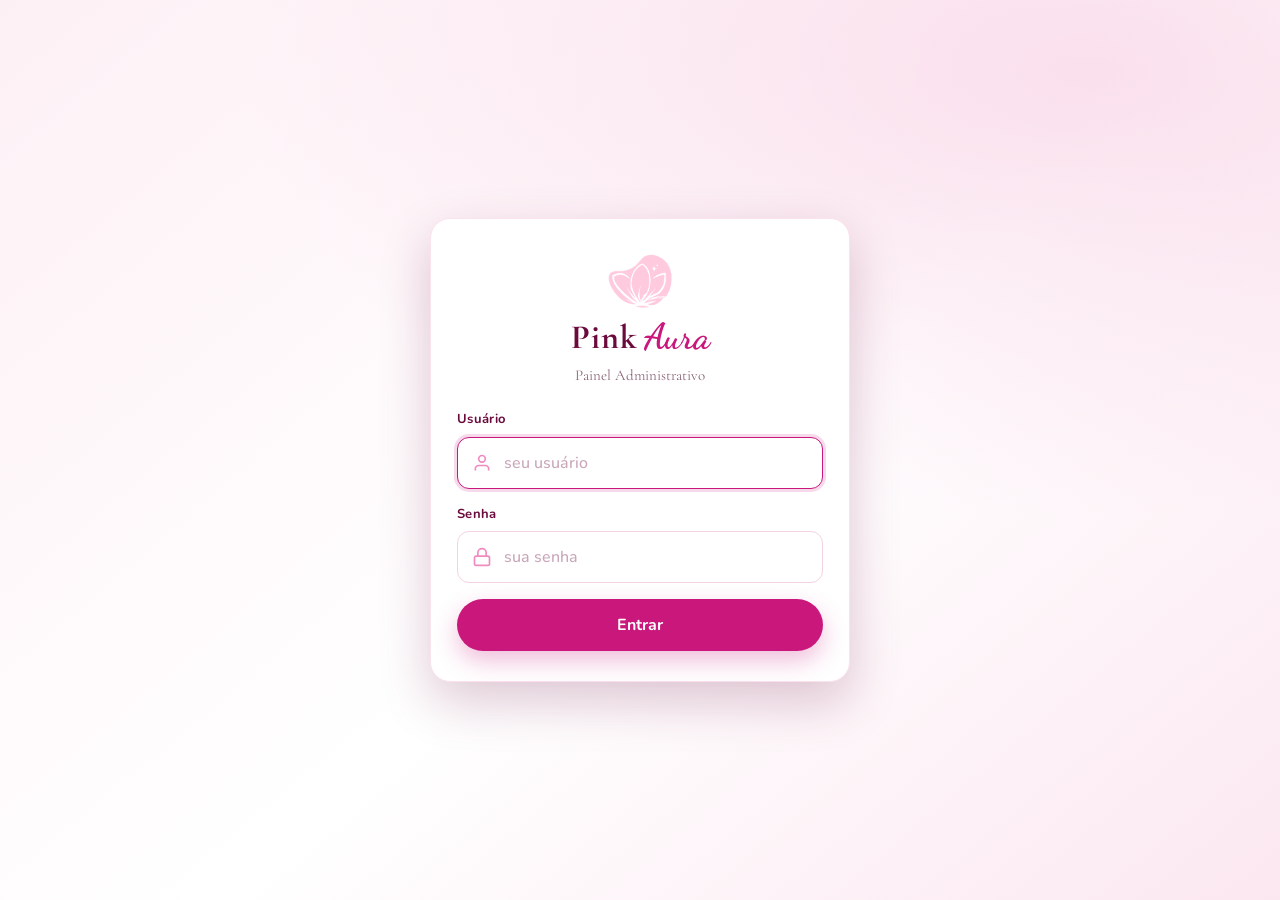
<file: design_admin/admin.html>
<!DOCTYPE html>
<html lang="pt-BR">
<head>
<meta charset="utf-8">
<meta name="viewport" content="width=device-width, initial-scale=1, viewport-fit=cover">
<title>Pink Aura — Painel Administrativo</title>
<link rel="icon" type="image/png" sizes="32x32" href="assets/favicon-32.png">
<link rel="icon" type="image/png" sizes="16x16" href="assets/favicon-16.png">
<link rel="apple-touch-icon" sizes="180x180" href="assets/favicon-180.png">
<link rel="preconnect" href="https://fonts.googleapis.com">
<link rel="preconnect" href="https://fonts.gstatic.com" crossorigin>
<link href="https://fonts.googleapis.com/css2?family=Cormorant+Garamond:wght@600;700&family=Dancing+Script:wght@700&family=Nunito:wght@400;500;600;700;800&display=swap" rel="stylesheet">
<link rel="stylesheet" href="css/admin.css">
</head>
<body>

<!-- ============================================================
     LOGIN
     ============================================================ -->
<div id="login-screen" role="dialog" aria-modal="true" aria-labelledby="login-heading">
  <div class="login-card">
    <div class="login-brand">
      <img src="assets/lily.png" alt="" aria-hidden="true">
      <span class="brand-word">
        <span class="b-pink">Pink</span><span class="b-aura">Aura</span>
      </span>
      <h1 id="login-heading" class="login-sub">Painel Administrativo</h1>
    </div>

    <div id="login-error" class="login-error" role="alert" aria-live="assertive">
      <svg width="18" height="18" viewBox="0 0 24 24" fill="none" stroke="currentColor" stroke-width="2" aria-hidden="true"><path d="M12 9v4m0 4h.01M10.3 3.9 1.8 18a2 2 0 0 0 1.7 3h17a2 2 0 0 0 1.7-3L13.7 3.9a2 2 0 0 0-3.4 0Z"/></svg>
      <span id="login-error-text">Usuário ou senha incorretos.</span>
    </div>

    <form id="login-form" novalidate>
      <div class="field">
        <label for="login-user">Usuário</label>
        <div class="input-wrap">
          <svg class="i-icon" viewBox="0 0 24 24" fill="none" stroke="currentColor" stroke-width="2" aria-hidden="true"><path d="M20 21v-2a4 4 0 0 0-4-4H8a4 4 0 0 0-4 4v2"/><circle cx="12" cy="7" r="4"/></svg>
          <input type="text" id="login-user" name="login-user" autocomplete="username" placeholder="seu usuário" required>
        </div>
      </div>
      <div class="field">
        <label for="login-pass">Senha</label>
        <div class="input-wrap">
          <svg class="i-icon" viewBox="0 0 24 24" fill="none" stroke="currentColor" stroke-width="2" aria-hidden="true"><rect x="3" y="11" width="18" height="11" rx="2"/><path d="M7 11V7a5 5 0 0 1 10 0v4"/></svg>
          <input type="password" id="login-pass" name="login-pass" autocomplete="current-password" placeholder="sua senha" required>
        </div>
      </div>
      <button type="submit" class="btn-primary">Entrar</button>
    </form>
  </div>
</div>

<!-- ============================================================
     PAINEL ADMIN
     ============================================================ -->
<div id="admin-panel">

  <!-- Sidebar (desktop) -->
  <aside class="admin-sidebar">
    <div class="s-brand">
      <img src="assets/lily.png" alt="" aria-hidden="true">
      <span class="brand-word"><span class="b-pink">Pink</span><span class="b-aura">Aura</span></span>
    </div>
    <!-- a nav é compartilhada; ver .admin-nav abaixo -->
    <nav class="admin-nav admin-nav--desktop" role="navigation" aria-label="Menu admin">
      <button type="button" class="tab-btn" data-tab="produtos" aria-current="page">
        <svg viewBox="0 0 24 24" fill="none" stroke="currentColor" stroke-width="2" aria-hidden="true"><path d="M20 7 12 3 4 7m16 0-8 4m8-4v10l-8 4m0-10L4 7m8 4v10M4 7v10l8 4"/></svg>
        <span>Produtos</span>
      </button>
      <button type="button" class="tab-btn" data-tab="site">
        <svg viewBox="0 0 24 24" fill="none" stroke="currentColor" stroke-width="2" aria-hidden="true"><circle cx="12" cy="12" r="3"/><path d="M19.4 15a1.65 1.65 0 0 0 .33 1.82l.06.06a2 2 0 1 1-2.83 2.83l-.06-.06a1.65 1.65 0 0 0-1.82-.33 1.65 1.65 0 0 0-1 1.51V21a2 2 0 0 1-4 0v-.09A1.65 1.65 0 0 0 9 19.4a1.65 1.65 0 0 0-1.82.33l-.06.06a2 2 0 1 1-2.83-2.83l.06-.06a1.65 1.65 0 0 0 .33-1.82 1.65 1.65 0 0 0-1.51-1H3a2 2 0 0 1 0-4h.09A1.65 1.65 0 0 0 4.6 9a1.65 1.65 0 0 0-.33-1.82l-.06-.06a2 2 0 1 1 2.83-2.83l.06.06a1.65 1.65 0 0 0 1.82.33H9a1.65 1.65 0 0 0 1-1.51V3a2 2 0 0 1 4 0v.09a1.65 1.65 0 0 0 1 1.51 1.65 1.65 0 0 0 1.82-.33l.06-.06a2 2 0 1 1 2.83 2.83l-.06.06a1.65 1.65 0 0 0-.33 1.82V9a1.65 1.65 0 0 0 1.51 1H21a2 2 0 0 1 0 4h-.09a1.65 1.65 0 0 0-1.51 1Z"/></svg>
        <span>Configurações</span>
      </button>
      <button type="button" class="tab-btn" data-tab="senha">
        <svg viewBox="0 0 24 24" fill="none" stroke="currentColor" stroke-width="2" aria-hidden="true"><rect x="3" y="11" width="18" height="11" rx="2"/><path d="M7 11V7a5 5 0 0 1 10 0v4"/></svg>
        <span>Senha</span>
      </button>
    </nav>
    <div style="margin-top:auto;display:flex;flex-direction:column;gap:8px;padding-top:18px">
      <button type="button" id="btn-ver-loja-desk" class="tab-btn" onclick="document.getElementById('btn-ver-loja').click()">
        <svg viewBox="0 0 24 24" fill="none" stroke="currentColor" stroke-width="2" aria-hidden="true"><path d="M18 13v6a2 2 0 0 1-2 2H5a2 2 0 0 1-2-2V8a2 2 0 0 1 2-2h6"/><path d="M15 3h6v6M10 14 21 3"/></svg>
        <span>Ver a loja</span>
      </button>
    </div>
  </aside>

  <!-- Header (mobile) -->
  <header class="admin-header">
    <div class="h-brand">
      <img src="assets/lily.png" alt="" aria-hidden="true">
      <span class="brand-word"><span class="b-pink">Pink</span><span class="b-aura">Aura</span></span>
    </div>
    <div class="h-actions">
      <button type="button" id="btn-ver-loja" class="icon-btn" aria-label="Ver a loja (abre o site público)">
        <svg viewBox="0 0 24 24" fill="none" stroke="currentColor" stroke-width="2" aria-hidden="true"><path d="M18 13v6a2 2 0 0 1-2 2H5a2 2 0 0 1-2-2V8a2 2 0 0 1 2-2h6"/><path d="M15 3h6v6M10 14 21 3"/></svg>
      </button>
      <button type="button" id="btn-logout" class="icon-btn is-danger" aria-label="Sair do painel">
        <svg viewBox="0 0 24 24" fill="none" stroke="currentColor" stroke-width="2" aria-hidden="true"><path d="M9 21H5a2 2 0 0 1-2-2V5a2 2 0 0 1 2-2h4M16 17l5-5-5-5M21 12H9"/></svg>
      </button>
    </div>
  </header>

  <!-- Conteúdo principal -->
  <main class="admin-main">

    <!-- ===== ABA PRODUTOS ===== -->
    <section id="tab-produtos" class="tab-content is-active" role="tabpanel" aria-label="Produtos">
      <div id="lista-view">
        <div class="page-head">
          <h1>Produtos</h1>
          <p>Gerencie as peças exibidas na vitrine.</p>
        </div>
        <button type="button" id="btn-novo-produto" class="btn-block">
          <svg viewBox="0 0 24 24" fill="none" stroke="currentColor" stroke-width="2.4" aria-hidden="true"><path d="M12 5v14M5 12h14"/></svg>
          Novo produto
        </button>
        <div id="lista-produtos"><!-- preenchido via JS --></div>
      </div>

      <!-- Formulário de produto -->
      <section id="product-form-section" aria-label="Formulário de produto">
        <div class="page-head">
          <h1 id="form-title">Novo produto</h1>
        </div>
        <form id="form-produto" class="form-card" novalidate>

          <div class="section-divider"><span>Informações básicas</span></div>
          <div class="form-grid">
            <div class="field span-2">
              <label for="prod-name">Nome da peça</label>
              <input type="text" id="prod-name" name="prod-name" placeholder="Ex.: Vestido Midi Aurora" required>
            </div>
            <div class="field">
              <label for="prod-category">Categoria</label>
              <select id="prod-category" name="prod-category">
                <option value="Vestidos">Vestidos</option>
                <option value="Blusas">Blusas</option>
                <option value="Saias">Saias</option>
                <option value="Calças">Calças</option>
                <option value="Conjuntos">Conjuntos</option>
                <option value="__outra">Outra…</option>
              </select>
            </div>
            <div class="field" id="cat-custom-field">
              <label for="prod-category-custom">Nova categoria</label>
              <input type="text" id="prod-category-custom" name="prod-category-custom" placeholder="Digite a categoria">
            </div>
            <div class="field">
              <label for="prod-price">Preço (R$)</label>
              <input type="number" id="prod-price" name="prod-price" inputmode="decimal" step="0.01" min="0" placeholder="0,00">
            </div>
            <div class="field span-2">
              <label for="prod-description">Descrição</label>
              <textarea id="prod-description" name="prod-description" placeholder="Caimento, tecido, ocasião…"></textarea>
            </div>
          </div>

          <div class="section-divider"><span>Cores</span></div>
          <p class="help-text" style="margin:-6px 0 12px">Para cada cor, informe o nome, a cor e a foto correspondente.</p>
          <div id="colors-list"><!-- linhas via JS --></div>
          <button type="button" id="btn-add-color" class="btn-add">
            <svg viewBox="0 0 24 24" fill="none" stroke="currentColor" stroke-width="2.4" aria-hidden="true"><path d="M12 5v14M5 12h14"/></svg>
            Adicionar cor
          </button>

          <div class="section-divider"><span>Tamanhos</span></div>
          <fieldset style="border:none;padding:0;margin:0">
            <legend class="visually-hidden">Tamanhos disponíveis</legend>
            <div class="sizes-grid">
              <span class="size-option"><input type="checkbox" class="size-checkbox" id="size-pp" value="PP"><label for="size-pp">PP</label></span>
              <span class="size-option"><input type="checkbox" class="size-checkbox" id="size-p" value="P"><label for="size-p">P</label></span>
              <span class="size-option"><input type="checkbox" class="size-checkbox" id="size-m" value="M"><label for="size-m">M</label></span>
              <span class="size-option"><input type="checkbox" class="size-checkbox" id="size-g" value="G"><label for="size-g">G</label></span>
              <span class="size-option"><input type="checkbox" class="size-checkbox" id="size-gg" value="GG"><label for="size-gg">GG</label></span>
              <span class="size-option"><input type="checkbox" class="size-checkbox" id="size-xg" value="XG"><label for="size-xg">XG</label></span>
              <span class="size-option"><input type="checkbox" class="size-checkbox" id="size-u" value="U"><label for="size-u">Único</label></span>
            </div>
          </fieldset>
          <div class="field" style="margin-top:14px">
            <label for="custom-sizes">Outros tamanhos (separados por vírgula)</label>
            <input type="text" id="custom-sizes" name="custom-sizes" placeholder="Ex.: 36, 38, 40, 42">
          </div>

          <div class="section-divider"><span>Imagens (até 10)</span></div>
          <div id="images-list"><!-- linhas via JS --></div>
          <button type="button" id="btn-add-image" class="btn-add">
            <svg viewBox="0 0 24 24" fill="none" stroke="currentColor" stroke-width="2.4" aria-hidden="true"><path d="M12 5v14M5 12h14"/></svg>
            Adicionar imagem
          </button>

          <div class="form-actions">
            <button type="button" id="btn-cancelar-produto" class="btn-secondary">Cancelar</button>
            <button type="button" id="btn-preview-produto" class="btn-ghost">
              <svg width="18" height="18" viewBox="0 0 24 24" fill="none" stroke="currentColor" stroke-width="2" aria-hidden="true"><path d="M1 12s4-8 11-8 11 8 11 8-4 8-11 8-11-8-11-8Z"/><circle cx="12" cy="12" r="3"/></svg>
              Visualizar
            </button>
            <button type="button" id="btn-salvar-produto" class="btn-primary" style="width:auto">Salvar produto</button>
          </div>
        </form>
      </section>
    </section>

    <!-- ===== ABA CONFIGURAÇÕES ===== -->
    <section id="tab-site" class="tab-content" role="tabpanel" aria-label="Configurações do site">
      <div class="page-head">
        <h1>Configurações do site</h1>
        <p>Textos e contato exibidos na vitrine.</p>
      </div>
      <form id="form-site" class="stack-form" novalidate>
        <div class="section-divider"><span>Contato</span></div>
        <div class="field">
          <label for="cfg-whatsapp">Número do WhatsApp</label>
          <div class="input-prefix">
            <span class="pfx" aria-hidden="true">+</span>
            <input type="tel" id="cfg-whatsapp" name="cfg-whatsapp" inputmode="numeric" placeholder="5511999999999">
          </div>
          <p class="help-text">Com código do país e DDD, só números. Ex.: 5511999999999</p>
        </div>

        <div class="section-divider"><span>Hero (topo da página)</span></div>
        <div class="field">
          <label for="cfg-hero-tag">Tag do hero</label>
          <input type="text" id="cfg-hero-tag" name="cfg-hero-tag" placeholder="Nova Coleção">
        </div>
        <div class="field">
          <label for="cfg-hero-title">Título do hero</label>
          <input type="text" id="cfg-hero-title" name="cfg-hero-title" placeholder="Moda feminina com muito estilo">
        </div>
        <div class="field">
          <label for="cfg-hero-subtitle">Subtítulo do hero</label>
          <input type="text" id="cfg-hero-subtitle" name="cfg-hero-subtitle" placeholder="Cultive sua energia">
        </div>

        <div class="section-divider"><span>Catálogo</span></div>
        <div class="field">
          <label for="cfg-catalog-title">Título do catálogo</label>
          <input type="text" id="cfg-catalog-title" name="cfg-catalog-title" placeholder="Nossa Coleção">
        </div>
        <div class="field">
          <label for="cfg-catalog-subtitle">Subtítulo do catálogo</label>
          <input type="text" id="cfg-catalog-subtitle" name="cfg-catalog-subtitle" placeholder="Explore nossas peças">
        </div>

        <div class="section-divider"><span>Rodapé</span></div>
        <div class="field">
          <label for="cfg-footer-frase">Frase do rodapé</label>
          <input type="text" id="cfg-footer-frase" name="cfg-footer-frase" placeholder="Cultive sua energia">
        </div>

        <button type="submit" class="btn-primary" style="margin-top:8px">Salvar configurações</button>
      </form>
    </section>

    <!-- ===== ABA SENHA ===== -->
    <section id="tab-senha" class="tab-content" role="tabpanel" aria-label="Alterar senha">
      <div class="page-head">
        <h1>Alterar senha</h1>
        <p>Atualize a senha de acesso ao painel.</p>
      </div>
      <form id="form-senha" class="stack-form" novalidate>
        <div class="field">
          <label for="senha-atual">Senha atual</label>
          <input type="password" id="senha-atual" name="senha-atual" autocomplete="current-password">
        </div>
        <div class="field">
          <label for="senha-nova">Nova senha</label>
          <input type="password" id="senha-nova" name="senha-nova" autocomplete="new-password">
          <p class="help-text">Use ao menos 6 caracteres.</p>
        </div>
        <div class="field">
          <label for="senha-confirmar">Confirmar nova senha</label>
          <input type="password" id="senha-confirmar" name="senha-confirmar" autocomplete="new-password">
        </div>
        <button type="submit" class="btn-primary" style="margin-top:8px">Salvar nova senha</button>
      </form>
    </section>

  </main>

  <!-- Bottom nav (mobile) -->
  <nav class="admin-nav admin-nav--mobile" role="navigation" aria-label="Menu admin">
    <button type="button" class="tab-btn" data-tab="produtos" aria-current="page">
      <svg viewBox="0 0 24 24" fill="none" stroke="currentColor" stroke-width="2" aria-hidden="true"><path d="M20 7 12 3 4 7m16 0-8 4m8-4v10l-8 4m0-10L4 7m8 4v10M4 7v10l8 4"/></svg>
      <span>Produtos</span>
    </button>
    <button type="button" class="tab-btn" data-tab="site">
      <svg viewBox="0 0 24 24" fill="none" stroke="currentColor" stroke-width="2" aria-hidden="true"><circle cx="12" cy="12" r="3"/><path d="M19.4 15a1.65 1.65 0 0 0 .33 1.82l.06.06a2 2 0 1 1-2.83 2.83l-.06-.06a1.65 1.65 0 0 0-1.82-.33 1.65 1.65 0 0 0-1 1.51V21a2 2 0 0 1-4 0v-.09A1.65 1.65 0 0 0 9 19.4a1.65 1.65 0 0 0-1.82.33l-.06.06a2 2 0 1 1-2.83-2.83l.06-.06a1.65 1.65 0 0 0 .33-1.82 1.65 1.65 0 0 0-1.51-1H3a2 2 0 0 1 0-4h.09A1.65 1.65 0 0 0 4.6 9a1.65 1.65 0 0 0-.33-1.82l-.06-.06a2 2 0 1 1 2.83-2.83l.06.06a1.65 1.65 0 0 0 1.82.33H9a1.65 1.65 0 0 0 1-1.51V3a2 2 0 0 1 4 0v.09a1.65 1.65 0 0 0 1 1.51 1.65 1.65 0 0 0 1.82-.33l.06-.06a2 2 0 1 1 2.83 2.83l-.06.06a1.65 1.65 0 0 0-.33 1.82V9a1.65 1.65 0 0 0 1.51 1H21a2 2 0 0 1 0 4h-.09a1.65 1.65 0 0 0-1.51 1Z"/></svg>
      <span>Config.</span>
    </button>
    <button type="button" class="tab-btn" data-tab="senha">
      <svg viewBox="0 0 24 24" fill="none" stroke="currentColor" stroke-width="2" aria-hidden="true"><rect x="3" y="11" width="18" height="11" rx="2"/><path d="M7 11V7a5 5 0 0 1 10 0v4"/></svg>
      <span>Senha</span>
    </button>
  </nav>

  <!-- FAB (mobile) -->
  <button type="button" class="fab" id="fab-novo" aria-label="Adicionar novo produto">
    <svg viewBox="0 0 24 24" fill="none" stroke="currentColor" stroke-width="2.6" aria-hidden="true"><path d="M12 5v14M5 12h14"/></svg>
  </button>
</div>

<!-- ============================================================
     PREVIEW OVERLAY
     ============================================================ -->
<div id="preview-overlay" role="dialog" aria-modal="true" aria-label="Pré-visualização do produto">
  <div id="preview-content">
    <div class="preview-head">
      <h2>Pré-visualização</h2>
      <button type="button" id="btn-fechar-preview" aria-label="Fechar pré-visualização">&times;</button>
    </div>
    <!-- conteúdo do preview injetado via JS -->
  </div>
</div>

<!-- ============================================================
     TOAST
     ============================================================ -->
<div id="toast" role="status" aria-live="polite">
  <div class="toast-row">
    <span class="toast-icon" aria-hidden="true"></span>
    <span class="toast-msg" id="toast-msg"></span>
  </div>
  <span class="toast-bar" aria-hidden="true"></span>
</div>

<script src="js/admin.js"></script>
</body>
</html>
</file>
<file: design_admin/css/admin.css>
/* ============================================================
   Pink Aura — Painel Administrativo
   Mobile-first · WCAG 2.1 AA · tokens da marca
   ============================================================ */

:root {
  --magenta:    #C9177C;
  --magenta-dk: #A20F62;
  --vinho:      #6B0A3C;
  --vinho-dk:   #2D0B1A;
  --rosa:       #EF8BBF;
  --blush:      #F5C6DD;
  --bg-suave:   #FDF0F5;
  --creme:      #F5EFA0;
  --taupe:      #8A6577;
  --whatsapp:   #25D366;

  --erro:       #B4123A;
  --erro-bg:    #FFF0F4;
  --sucesso:    #1B8A4B;
  --aviso:      #B26A00;

  --linha:      #F0D5E2;
  --campo-bd:   #F3D3E2;

  --font-head:  'Cormorant Garamond', Georgia, serif;
  --font-script:'Dancing Script', cursive;
  --font-body:  'Nunito', system-ui, -apple-system, sans-serif;

  --r-card: 14px;
  --r-lg:   20px;
  --r-pill: 999px;
  --sh-sm:  0 2px 10px rgba(201,23,124,.07);
  --sh-md:  0 8px 24px rgba(201,23,124,.12);
  --sh-lg:  0 20px 50px rgba(107,10,60,.22);

  --nav-h:  72px;   /* bottom nav height (mobile) */
  --hdr-h:  60px;   /* mobile header height */
}

* { box-sizing: border-box; }
html, body { margin: 0; padding: 0; }
html { -webkit-text-size-adjust: 100%; }

body {
  font-family: var(--font-body);
  color: var(--vinho);
  background: var(--bg-suave);
  line-height: 1.5;
  font-size: 16px;
  -webkit-font-smoothing: antialiased;
}

h1, h2, h3, h4 { font-family: var(--font-head); margin: 0; line-height: 1.15; }
img { max-width: 100%; display: block; }
button { font-family: inherit; }

/* ---- Foco visível global (a11y) ---- */
:focus-visible {
  outline: 2px solid var(--magenta);
  outline-offset: 2px;
  border-radius: 6px;
}
/* não remover foco para teclado; remover só o anel padrão de mouse onde já tratamos */

.visually-hidden {
  position: absolute !important;
  width: 1px; height: 1px;
  padding: 0; margin: -1px;
  overflow: hidden; clip: rect(0 0 0 0);
  white-space: nowrap; border: 0;
}

/* ============================================================
   LOGIN
   ============================================================ */
#login-screen {
  position: fixed;
  inset: 0;
  z-index: 200;
  display: flex;
  align-items: center;
  justify-content: center;
  padding: 24px;
  background:
    radial-gradient(120% 90% at 85% 8%, rgba(245,198,221,.55), transparent 55%),
    linear-gradient(140deg, #FDF0F5 0%, #FFFFFF 55%, #FBE7F0 100%);
  transition: opacity .45s ease, transform .45s ease;
}
#login-screen.is-leaving {
  opacity: 0;
  transform: scale(1.04);
  pointer-events: none;
}

.login-card {
  width: 100%;
  max-width: 420px;
  background: #fff;
  border-radius: var(--r-lg);
  box-shadow: var(--sh-lg);
  padding: 34px 26px 30px;
  border: 1px solid #FBE3EE;
}

.login-brand {
  display: flex;
  flex-direction: column;
  align-items: center;
  gap: 10px;
  text-align: center;
  margin-bottom: 26px;
}
.login-brand img { height: 56px; width: auto; }
.brand-word {
  display: flex; align-items: baseline; gap: 6px; line-height: 1;
}
.brand-word .b-pink {
  font-family: var(--font-head); font-weight: 700; font-size: 34px;
  color: var(--vinho); letter-spacing: 1px;
}
.brand-word .b-aura {
  font-family: var(--font-script); font-weight: 700; font-size: 36px;
  color: var(--magenta);
}
.login-sub { color: var(--taupe); font-weight: 400; font-size: 15px; margin: 2px 0 0; }

.field { margin-bottom: 16px; }
.field > label {
  display: block;
  font-weight: 700;
  font-size: 13px;
  letter-spacing: .3px;
  color: var(--vinho);
  margin-bottom: 7px;
}
.input-wrap { position: relative; display: flex; align-items: center; }
.input-wrap .i-icon {
  position: absolute; left: 15px;
  width: 20px; height: 20px;
  color: var(--rosa);
  pointer-events: none;
}
.input-wrap input[type] { padding-left: 46px; }

input[type="text"],
input[type="password"],
input[type="number"],
input[type="url"],
input[type="tel"],
select,
textarea {
  width: 100%;
  min-height: 52px;
  font-family: var(--font-body);
  font-size: 16px;            /* evita zoom automático iOS */
  font-weight: 500;
  color: var(--vinho);
  background: #fff;
  border: 1.5px solid var(--campo-bd);
  border-radius: 12px;
  padding: 13px 15px;
  transition: border-color .18s, box-shadow .18s;
}
textarea { min-height: 96px; resize: vertical; line-height: 1.55; }
select {
  appearance: none;
  background-image: url("data:image/svg+xml,%3Csvg xmlns='http://www.w3.org/2000/svg' width='16' height='16' viewBox='0 0 24 24' fill='none' stroke='%236B0A3C' stroke-width='2.5'%3E%3Cpath d='M6 9l6 6 6-6'/%3E%3C/svg%3E");
  background-repeat: no-repeat;
  background-position: right 15px center;
  padding-right: 42px;
}
input::placeholder, textarea::placeholder { color: #C9A6B8; }

input:focus,
select:focus,
textarea:focus {
  outline: none;
  border-color: var(--magenta);
  box-shadow: 0 0 0 3px rgba(201,23,124,.16);
}

.btn-primary {
  width: 100%;
  min-height: 52px;
  display: inline-flex;
  align-items: center;
  justify-content: center;
  gap: 9px;
  background: var(--magenta);
  color: #fff;
  font-weight: 700;
  font-size: 16px;
  border: none;
  border-radius: var(--r-pill);
  cursor: pointer;
  box-shadow: 0 10px 24px rgba(201,23,124,.28);
  transition: background .18s, transform .12s, box-shadow .18s;
}
.btn-primary:hover { background: var(--magenta-dk); }
.btn-primary:active { transform: translateY(1px); }

.login-error,
#login-error {
  display: none;
  align-items: center;
  gap: 9px;
  background: var(--erro-bg);
  border-left: 3px solid var(--magenta);
  color: var(--erro);
  font-size: 14px;
  font-weight: 600;
  padding: 12px 14px;
  border-radius: 8px;
  margin-bottom: 16px;
}
.login-error.is-visible,
#login-error.is-visible { display: flex; }

/* ============================================================
   APP SHELL
   ============================================================ */
#admin-panel { display: none; min-height: 100vh; }
#admin-panel.is-active { display: block; }

@media (min-width: 900px) {
  #admin-panel.is-active { display: grid; grid-template-columns: 240px 1fr; }
}

/* ---- Mobile header ---- */
.admin-header {
  position: sticky; top: 0; z-index: 60;
  height: var(--hdr-h);
  background: rgba(255,255,255,.94);
  backdrop-filter: blur(10px);
  border-bottom: 1px solid var(--linha);
  display: flex; align-items: center; justify-content: space-between;
  padding: 0 16px;
  transition: box-shadow .25s;
}
.admin-header.is-scrolled { box-shadow: 0 4px 18px rgba(201,23,124,.12); }
.admin-header .h-brand { display: flex; align-items: center; gap: 8px; }
.admin-header .h-brand img { height: 30px; width: auto; }
.admin-header .h-brand .brand-word .b-pink { font-size: 22px; }
.admin-header .h-brand .brand-word .b-aura { font-size: 23px; }
.admin-header .h-actions { display: flex; align-items: center; gap: 6px; }

.icon-btn {
  width: 48px; height: 48px;
  display: inline-flex; align-items: center; justify-content: center;
  background: transparent;
  border: none;
  border-radius: 12px;
  color: var(--vinho);
  cursor: pointer;
  transition: background .15s;
}
.icon-btn:hover { background: var(--bg-suave); }
.icon-btn svg { width: 22px; height: 22px; }
.icon-btn.is-danger { color: var(--erro); }

/* ---- Desktop sidebar ---- */
.admin-sidebar { display: none; }
@media (min-width: 900px) {
  .admin-header { display: none; }
  .admin-sidebar {
    display: flex; flex-direction: column;
    background: var(--vinho-dk);
    color: #EBD4DF;
    padding: 26px 16px;
    position: sticky; top: 0; height: 100vh;
  }
  .admin-sidebar .s-brand {
    display: flex; align-items: center; gap: 10px;
    padding: 4px 10px 22px;
    border-bottom: 1px solid rgba(245,198,221,.14);
    margin-bottom: 18px;
  }
  .admin-sidebar .s-brand img { height: 40px; filter: brightness(1.5); }
  .admin-sidebar .s-brand .b-pink { color: #fff; font-size: 26px; }
  .admin-sidebar .s-brand .b-aura { color: var(--blush); font-size: 27px; }
}

/* ============================================================
   NAV (bottom mobile / sidebar desktop)
   ============================================================ */
.admin-nav {
  position: fixed;
  left: 0; right: 0; bottom: 0;
  z-index: 70;
  display: flex;
  background: #fff;
  border-top: 1px solid var(--linha);
  box-shadow: 0 -6px 22px rgba(107,10,60,.08);
  padding: 6px 6px calc(6px + env(safe-area-inset-bottom));
}
.tab-btn {
  flex: 1;
  min-height: 56px;
  display: flex; flex-direction: column;
  align-items: center; justify-content: center;
  gap: 3px;
  background: transparent;
  border: none;
  border-radius: 14px;
  color: var(--taupe);
  font-weight: 600;
  font-size: 11.5px;
  cursor: pointer;
  transition: color .15s, background .15s;
}
.tab-btn svg { width: 23px; height: 23px; }
.tab-btn[aria-current="page"] {
  color: var(--magenta);
  background: var(--bg-suave);
}
.tab-btn:hover { color: var(--magenta); }

@media (min-width: 900px) {
  .admin-nav--mobile { display: none !important; }
  .admin-nav--desktop {
    position: static;
    flex-direction: column;
    background: transparent;
    border: none; box-shadow: none;
    padding: 0; gap: 4px;
  }
  .tab-btn {
    flex-direction: row;
    justify-content: flex-start;
    gap: 12px;
    min-height: 50px;
    padding: 0 14px;
    font-size: 14.5px;
    color: #C9A7B6;
    border-radius: 12px;
  }
  .tab-btn svg { width: 20px; height: 20px; }
  .tab-btn[aria-current="page"] {
    color: #fff;
    background: rgba(201,23,124,.32);
  }
  .tab-btn:hover { color: #fff; background: rgba(255,255,255,.06); }
}

/* ============================================================
   MAIN CONTENT
   ============================================================ */
.admin-main {
  padding: 20px 16px calc(var(--nav-h) + 28px);
  max-width: 760px;
  margin: 0 auto;
  width: 100%;
}
@media (min-width: 900px) {
  .admin-main { padding: 34px 40px 48px; max-width: 920px; margin: 0; }
}

.tab-content { display: none; animation: fadeUp .28s ease; }
.tab-content.is-active { display: block; }
@keyframes fadeUp { from { opacity: 0; transform: translateY(8px); } to { opacity: 1; transform: none; } }

.page-head { margin-bottom: 18px; }
.page-head h1 { font-size: 30px; font-weight: 700; color: var(--vinho); }
.page-head p { color: var(--taupe); font-size: 14px; margin: 3px 0 0; }

.section-divider {
  display: flex; align-items: center; gap: 10px;
  margin: 26px 0 14px;
}
.section-divider span {
  font-size: 11.5px; font-weight: 700; letter-spacing: 1.4px;
  text-transform: uppercase; color: var(--magenta);
  white-space: nowrap;
}
.section-divider::after {
  content: ""; flex: 1; height: 1px; background: var(--linha);
}

/* ---- Botão "Novo Produto" (topo) ---- */
.btn-block {
  width: 100%;
  min-height: 52px;
  display: inline-flex; align-items: center; justify-content: center; gap: 9px;
  background: var(--magenta);
  color: #fff;
  font-weight: 700; font-size: 15px;
  border: none; border-radius: 14px;
  cursor: pointer;
  box-shadow: 0 8px 20px rgba(201,23,124,.24);
  transition: background .18s, transform .1s;
}
.btn-block:hover { background: var(--magenta-dk); }
.btn-block:active { transform: translateY(1px); }
.btn-block svg { width: 20px; height: 20px; }

/* ============================================================
   LISTA DE PRODUTOS
   ============================================================ */
#lista-produtos { display: flex; flex-direction: column; gap: 12px; margin-top: 16px; }

.product-row {
  display: grid;
  grid-template-columns: 60px 1fr;
  gap: 14px;
  background: #fff;
  border: 1px solid var(--linha);
  border-radius: var(--r-card);
  padding: 12px;
  box-shadow: var(--sh-sm);
}
.product-thumb {
  width: 60px;
  aspect-ratio: 3/4;
  border-radius: 10px;
  background: var(--blush) center/cover no-repeat;
  display: flex; align-items: center; justify-content: center;
  overflow: hidden;
}
.product-thumb img { width: 70%; opacity: .5; }
.product-row-info { min-width: 0; display: flex; flex-direction: column; gap: 5px; }
.product-row-info .p-name {
  font-family: var(--font-head); font-weight: 600; font-size: 19px;
  color: var(--vinho); line-height: 1.1;
}
.product-row-info .p-meta { display: flex; align-items: center; gap: 8px; flex-wrap: wrap; }
.cat-pill {
  font-size: 10.5px; font-weight: 700; letter-spacing: .8px; text-transform: uppercase;
  color: var(--magenta); background: #FBE3EE;
  padding: 3px 9px; border-radius: var(--r-pill);
}
.p-price { font-weight: 800; color: var(--magenta); font-size: 16px; white-space: nowrap; }

.product-row-actions {
  grid-column: 1 / -1;
  display: flex; gap: 8px;
  padding-top: 11px;
  border-top: 1px solid var(--linha);
}
.btn-edit, .btn-delete {
  flex: 1;
  min-height: 44px;
  display: inline-flex; align-items: center; justify-content: center; gap: 7px;
  font-weight: 700; font-size: 14px;
  background: #fff;
  border-radius: 11px;
  cursor: pointer;
  transition: background .15s, color .15s, border-color .15s;
}
.btn-edit { color: var(--vinho); border: 1.5px solid #E2C3D2; }
.btn-edit:hover { background: var(--vinho); color: #fff; border-color: var(--vinho); }
.btn-delete { color: var(--erro); border: 1.5px solid #F1C7D2; }
.btn-delete:hover { background: var(--erro); color: #fff; border-color: var(--erro); }
.btn-edit svg, .btn-delete svg { width: 17px; height: 17px; }

@media (min-width: 560px) {
  .product-row { grid-template-columns: 72px 1fr auto; align-items: center; }
  .product-row-actions {
    grid-column: auto;
    border-top: none; padding-top: 0;
    flex-direction: row;
  }
  .btn-edit, .btn-delete { flex: none; padding: 0 16px; }
}

/* ---- Estado vazio ---- */
.empty-state {
  text-align: center;
  padding: 44px 20px;
  background: #fff;
  border: 1px dashed var(--campo-bd);
  border-radius: var(--r-lg);
  margin-top: 16px;
}
.empty-state img { width: 84px; margin: 0 auto 14px; opacity: .22; }
.empty-state h3 { font-size: 22px; color: var(--vinho); }
.empty-state p { color: var(--taupe); font-size: 14px; margin: 6px 0 18px; }
.empty-state .btn-block { max-width: 320px; margin: 0 auto; }

/* ---- FAB ---- */
.fab {
  position: fixed;
  right: 18px;
  bottom: calc(var(--nav-h) + 16px);
  z-index: 65;
  width: 56px; height: 56px;
  border-radius: 50%;
  background: var(--magenta);
  color: #fff;
  border: none;
  cursor: pointer;
  display: inline-flex; align-items: center; justify-content: center;
  box-shadow: 0 12px 26px rgba(201,23,124,.4);
  transition: transform .14s, background .18s;
}
.fab:hover { background: var(--magenta-dk); transform: scale(1.06); }
.fab svg { width: 26px; height: 26px; }
@media (min-width: 900px) { .fab { display: none; } }

/* ============================================================
   FORMULÁRIO DE PRODUTO
   ============================================================ */
#product-form-section { display: none; }
#product-form-section.is-active { display: block; }

.form-card {
  background: #fff;
  border: 1px solid var(--linha);
  border-radius: var(--r-lg);
  box-shadow: var(--sh-sm);
  padding: 20px 16px;
}
@media (min-width: 900px) { .form-card { padding: 28px; } }

.form-grid { display: grid; grid-template-columns: 1fr; gap: 16px; }
@media (min-width: 720px) {
  .form-grid { grid-template-columns: 1fr 1fr; }
  .form-grid .span-2 { grid-column: 1 / -1; }
}

#cat-custom-field { display: none; }
#cat-custom-field.is-active { display: block; }

/* ---- Cores dinâmicas ---- */
#colors-list { display: flex; flex-direction: column; gap: 10px; }
.color-row {
  display: grid;
  grid-template-columns: 1fr 48px;
  grid-template-areas:
    "label  swatch"
    "imgidx remove";
  gap: 10px;
  align-items: end;
  background: var(--bg-suave);
  border: 1px solid var(--linha);
  border-radius: 12px;
  padding: 12px;
}
.color-row .field-mini { display: flex; flex-direction: column; gap: 5px; }
.color-row .field-mini label { font-size: 11.5px; font-weight: 700; color: var(--taupe); }
.color-row .color-label { grid-area: label; }
.color-row .color-img-index { grid-area: imgidx; }
.color-swatch-wrap { grid-area: swatch; display: flex; flex-direction: column; gap: 5px; }
.color-swatch-wrap label { font-size: 11.5px; font-weight: 700; color: var(--taupe); }
.color-hex {
  width: 48px; height: 48px;
  padding: 0;
  border: 1.5px solid var(--campo-bd);
  border-radius: 12px;
  background: #fff;
  cursor: pointer;
  min-height: 48px;
}
.color-row .btn-remove-row { grid-area: remove; }

.btn-remove-row {
  width: 48px; height: 48px;
  min-height: 48px;
  display: inline-flex; align-items: center; justify-content: center;
  background: #fff;
  border: 1.5px solid #F1C7D2;
  border-radius: 12px;
  color: var(--erro);
  cursor: pointer;
  transition: background .15s, color .15s;
}
.btn-remove-row:hover { background: var(--erro); color: #fff; }
.btn-remove-row svg { width: 18px; height: 18px; }

@media (min-width: 560px) {
  .color-row {
    grid-template-columns: 1fr 110px 64px 48px;
    grid-template-areas: "label imgidx swatch remove";
    align-items: end;
  }
}

.btn-add {
  align-self: flex-start;
  display: inline-flex; align-items: center; gap: 8px;
  white-space: nowrap;
  min-height: 46px;
  margin-top: 4px;
  padding: 0 16px;
  background: #fff;
  color: var(--magenta);
  font-weight: 700; font-size: 14px;
  border: 1.5px dashed var(--rosa);
  border-radius: 12px;
  cursor: pointer;
  transition: background .15s;
}
.btn-add:hover { background: var(--bg-suave); }
.btn-add svg { width: 18px; height: 18px; }

/* ---- Tamanhos ---- */
.sizes-grid { display: flex; flex-wrap: wrap; gap: 9px; }
.size-option {
  position: relative;
  display: inline-flex;
}
.size-option input.size-checkbox {
  position: absolute; opacity: 0;
  width: 100%; height: 100%;
  margin: 0; cursor: pointer;
}
.size-option label {
  min-width: 52px; min-height: 48px;
  display: inline-flex; align-items: center; justify-content: center;
  padding: 0 14px;
  background: #fff;
  border: 1.5px solid var(--campo-bd);
  border-radius: 12px;
  font-weight: 700; font-size: 15px;
  color: var(--vinho);
  cursor: pointer;
  transition: background .15s, color .15s, border-color .15s;
}
.size-option input.size-checkbox:checked + label {
  background: var(--magenta);
  color: #fff;
  border-color: var(--magenta);
}
.size-option input.size-checkbox:focus-visible + label {
  outline: 2px solid var(--magenta);
  outline-offset: 2px;
}

/* ---- Imagens ---- */
#images-list { display: flex; flex-direction: column; gap: 10px; }
.image-row {
  display: grid;
  grid-template-columns: 60px 1fr;
  grid-template-areas:
    "thumb url"
    "thumb actions";
  gap: 8px 12px;
  align-items: center;
  background: var(--bg-suave);
  border: 1px solid var(--linha);
  border-radius: 12px;
  padding: 10px;
}
.image-thumb {
  grid-area: thumb;
  width: 60px; aspect-ratio: 3/4;
  border-radius: 10px;
  background: var(--blush) center/cover no-repeat;
  display: flex; align-items: center; justify-content: center;
  overflow: hidden;
}
.image-thumb img { width: 70%; opacity: .5; }
.image-row .image-url { grid-area: url; }
.image-row-actions { grid-area: actions; display: flex; gap: 8px; }
.btn-upload {
  flex: 1;
  min-height: 44px;
  display: inline-flex; align-items: center; justify-content: center; gap: 7px;
  background: #fff;
  color: var(--vinho);
  font-weight: 700; font-size: 13.5px;
  border: 1.5px solid var(--campo-bd);
  border-radius: 11px;
  cursor: pointer;
  transition: background .15s, border-color .15s;
}
.btn-upload:hover { background: #fff; border-color: var(--magenta); color: var(--magenta); }
.btn-upload svg { width: 17px; height: 17px; }
.image-row .btn-remove-row { width: 48px; }

/* ---- Ações do formulário ---- */
.form-actions {
  display: flex;
  flex-direction: column;
  gap: 10px;
  margin-top: 22px;
  position: sticky;
  bottom: calc(var(--nav-h) + 10px);
  background: linear-gradient(to top, #fff 72%, rgba(255,255,255,0));
  padding-top: 12px;
}
.btn-secondary, .btn-ghost {
  min-height: 52px;
  display: inline-flex; align-items: center; justify-content: center; gap: 8px;
  font-weight: 700; font-size: 15px;
  border-radius: 14px;
  cursor: pointer;
  transition: background .15s, color .15s, border-color .15s;
}
.btn-secondary {
  background: #fff; color: var(--vinho);
  border: 1.5px solid var(--campo-bd);
}
.btn-secondary:hover { border-color: var(--vinho); }
.btn-ghost {
  background: var(--bg-suave); color: var(--magenta);
  border: 1.5px solid transparent;
}
.btn-ghost:hover { background: #FBE3EE; }
#btn-salvar-produto {
  background: var(--magenta); color: #fff; border: none;
  box-shadow: 0 10px 24px rgba(201,23,124,.28);
}
#btn-salvar-produto:hover { background: var(--magenta-dk); }

@media (min-width: 720px) {
  .form-actions {
    flex-direction: row;
    justify-content: flex-end;
    position: static;
    background: none;
    padding-top: 0;
  }
  .form-actions > * { min-width: 150px; }
  #btn-salvar-produto { order: 3; }
}

/* ============================================================
   CONFIG / SENHA — formulários simples
   ============================================================ */
.stack-form { display: flex; flex-direction: column; gap: 16px; max-width: 520px; }
.help-text { font-size: 12.5px; color: var(--taupe); margin: 5px 0 0; }
.input-prefix {
  display: flex; align-items: center;
  border: 1.5px solid var(--campo-bd);
  border-radius: 12px;
  overflow: hidden;
  background: #fff;
}
.input-prefix:focus-within { border-color: var(--magenta); box-shadow: 0 0 0 3px rgba(201,23,124,.16); }
.input-prefix .pfx {
  padding: 0 14px; align-self: stretch; display: flex; align-items: center;
  background: var(--bg-suave); color: var(--taupe); font-weight: 700; font-size: 14px;
  border-right: 1.5px solid var(--campo-bd);
}
.input-prefix input { border: none; box-shadow: none; border-radius: 0; }
.input-prefix input:focus { box-shadow: none; }

/* ============================================================
   TOAST
   ============================================================ */
#toast {
  position: fixed;
  z-index: 300;
  left: 16px; right: 16px;
  bottom: calc(var(--nav-h) + 14px);
  display: none;
  background: #fff;
  border-radius: 14px;
  box-shadow: var(--sh-lg);
  padding: 14px 16px;
  overflow: hidden;
  border-left: 4px solid var(--magenta);
  animation: toastIn .3s ease;
}
#toast.is-visible { display: block; }
@keyframes toastIn { from { opacity: 0; transform: translateY(14px); } to { opacity: 1; transform: none; } }
.toast-row { display: flex; align-items: center; gap: 11px; }
.toast-icon {
  width: 34px; height: 34px; flex: none;
  border-radius: 50%;
  display: inline-flex; align-items: center; justify-content: center;
}
.toast-icon svg { width: 19px; height: 19px; }
.toast-msg { font-weight: 600; font-size: 14.5px; color: var(--vinho); }
.toast-bar {
  position: absolute; left: 0; bottom: 0; height: 3px; width: 100%;
  background: var(--magenta);
  transform-origin: left;
  animation: toastBar 3s linear forwards;
}
@keyframes toastBar { from { transform: scaleX(1); } to { transform: scaleX(0); } }

#toast.t-sucesso { border-left-color: var(--sucesso); }
#toast.t-sucesso .toast-icon { background: #E4F6EC; color: var(--sucesso); }
#toast.t-sucesso .toast-bar { background: var(--sucesso); }
#toast.t-erro { border-left-color: var(--erro); }
#toast.t-erro .toast-icon { background: var(--erro-bg); color: var(--erro); }
#toast.t-erro .toast-bar { background: var(--erro); }
#toast.t-aviso { border-left-color: var(--aviso); }
#toast.t-aviso .toast-icon { background: #FBF1DE; color: var(--aviso); }
#toast.t-aviso .toast-bar { background: var(--aviso); }

@media (min-width: 900px) {
  #toast { left: auto; right: 28px; bottom: 28px; max-width: 380px; }
}

/* ============================================================
   PREVIEW OVERLAY
   ============================================================ */
#preview-overlay {
  position: fixed; inset: 0; z-index: 250;
  display: none;
  background: rgba(107,10,60,.5);
  backdrop-filter: blur(5px);
  padding: 0;
  overflow-y: auto;
}
#preview-overlay.is-visible { display: block; }
#preview-content {
  position: relative;
  min-height: 100%;
  background: var(--bg-suave);
  padding: 20px 16px 40px;
}
.preview-head {
  display: flex; align-items: center; justify-content: space-between;
  margin-bottom: 18px;
}
.preview-head h2 { font-size: 24px; color: var(--vinho); }
#btn-fechar-preview {
  width: 48px; height: 48px;
  display: inline-flex; align-items: center; justify-content: center;
  background: #fff; border: none; border-radius: 50%;
  color: var(--vinho); font-size: 24px; cursor: pointer;
  box-shadow: var(--sh-sm);
  transition: background .15s, color .15s, transform .15s;
}
#btn-fechar-preview:hover { background: var(--magenta); color: #fff; transform: rotate(90deg); }

@media (min-width: 900px) {
  #preview-overlay { padding: 30px; }
  #preview-content {
    max-width: 960px; margin: 0 auto;
    border-radius: var(--r-lg);
    min-height: 0;
    box-shadow: var(--sh-lg);
    padding: 28px;
  }
}

/* ---- Reduced motion ---- */
@media (prefers-reduced-motion: reduce) {
  *, *::before, *::after {
    animation-duration: .001ms !important;
    animation-iteration-count: 1 !important;
    transition-duration: .001ms !important;
  }
}
</file>
